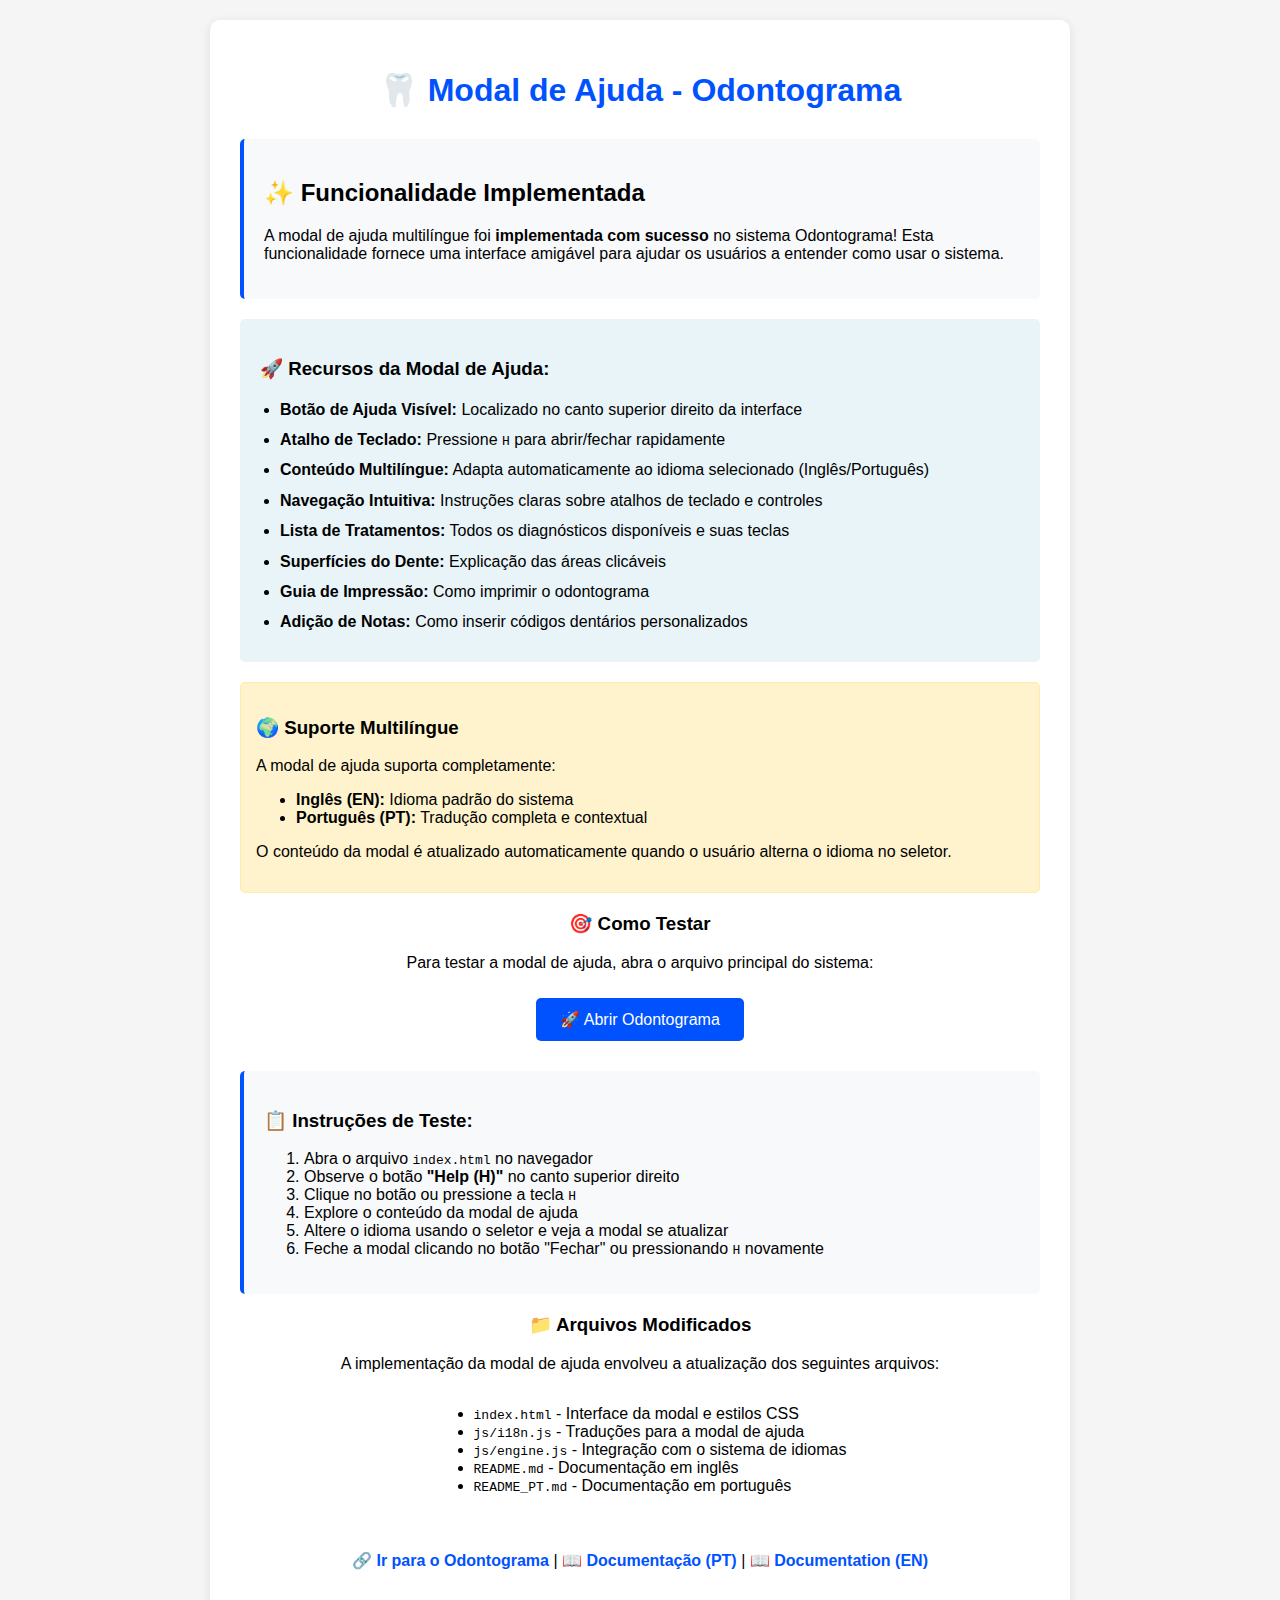
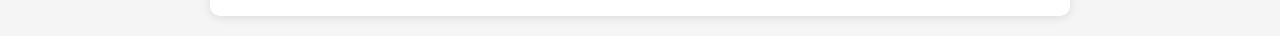
<file: help-modal-demo.html>
<!DOCTYPE html>
<html lang="pt-BR">
<head>
    <meta charset="UTF-8">
    <meta name="viewport" content="width=device-width, initial-scale=1.0">
    <title>Teste da Modal de Ajuda - Odontograma</title>
    <style>
        body {
            font-family: Arial, sans-serif;
            margin: 20px;
            background-color: #f5f5f5;
        }
        
        .container {
            max-width: 800px;
            margin: 0 auto;
            background: white;
            padding: 30px;
            border-radius: 10px;
            box-shadow: 0 2px 10px rgba(0,0,0,0.1);
        }
        
        h1 {
            color: #0052ff;
            text-align: center;
            margin-bottom: 30px;
        }
        
        .demo-button {
            background: #0052ff;
            color: white;
            border: none;
            padding: 12px 24px;
            border-radius: 5px;
            cursor: pointer;
            font-size: 16px;
            margin: 10px;
            transition: background-color 0.3s;
        }
        
        .demo-button:hover {
            background: #0041cc;
        }
        
        .instructions {
            background: #f8f9fa;
            padding: 20px;
            border-radius: 5px;
            margin: 20px 0;
            border-left: 4px solid #0052ff;
        }
        
        .feature-list {
            background: #e8f4f8;
            padding: 20px;
            border-radius: 5px;
            margin: 20px 0;
        }
        
        .feature-list ul {
            margin: 0;
            padding-left: 20px;
        }
        
        .feature-list li {
            margin: 8px 0;
            line-height: 1.4;
        }
        
        .language-info {
            background: #fff3cd;
            padding: 15px;
            border-radius: 5px;
            margin: 20px 0;
            border: 1px solid #ffeaa7;
        }
        
        .center {
            text-align: center;
        }
        
        .link {
            color: #0052ff;
            text-decoration: none;
            font-weight: bold;
        }
        
        .link:hover {
            text-decoration: underline;
        }
    </style>
</head>
<body>
    <div class="container">
        <h1>🦷 Modal de Ajuda - Odontograma</h1>
        
        <div class="instructions">
            <h2>✨ Funcionalidade Implementada</h2>
            <p>A modal de ajuda multilíngue foi <strong>implementada com sucesso</strong> no sistema Odontograma! Esta funcionalidade fornece uma interface amigável para ajudar os usuários a entender como usar o sistema.</p>
        </div>
        
        <div class="feature-list">
            <h3>🚀 Recursos da Modal de Ajuda:</h3>
            <ul>
                <li><strong>Botão de Ajuda Visível:</strong> Localizado no canto superior direito da interface</li>
                <li><strong>Atalho de Teclado:</strong> Pressione <kbd>H</kbd> para abrir/fechar rapidamente</li>
                <li><strong>Conteúdo Multilíngue:</strong> Adapta automaticamente ao idioma selecionado (Inglês/Português)</li>
                <li><strong>Navegação Intuitiva:</strong> Instruções claras sobre atalhos de teclado e controles</li>
                <li><strong>Lista de Tratamentos:</strong> Todos os diagnósticos disponíveis e suas teclas</li>
                <li><strong>Superfícies do Dente:</strong> Explicação das áreas clicáveis</li>
                <li><strong>Guia de Impressão:</strong> Como imprimir o odontograma</li>
                <li><strong>Adição de Notas:</strong> Como inserir códigos dentários personalizados</li>
            </ul>
        </div>
        
        <div class="language-info">
            <h3>🌍 Suporte Multilíngue</h3>
            <p>A modal de ajuda suporta completamente:</p>
            <ul>
                <li><strong>Inglês (EN):</strong> Idioma padrão do sistema</li>
                <li><strong>Português (PT):</strong> Tradução completa e contextual</li>
            </ul>
            <p>O conteúdo da modal é atualizado automaticamente quando o usuário alterna o idioma no seletor.</p>
        </div>
        
        <div class="center">
            <h3>🎯 Como Testar</h3>
            <p>Para testar a modal de ajuda, abra o arquivo principal do sistema:</p>
            <button class="demo-button" onclick="openOdontogram()">🚀 Abrir Odontograma</button>
        </div>
        
        <div class="instructions">
            <h3>📋 Instruções de Teste:</h3>
            <ol>
                <li>Abra o arquivo <code>index.html</code> no navegador</li>
                <li>Observe o botão <strong>"Help (H)"</strong> no canto superior direito</li>
                <li>Clique no botão ou pressione a tecla <kbd>H</kbd></li>
                <li>Explore o conteúdo da modal de ajuda</li>
                <li>Altere o idioma usando o seletor e veja a modal se atualizar</li>
                <li>Feche a modal clicando no botão "Fechar" ou pressionando <kbd>H</kbd> novamente</li>
            </ol>
        </div>
        
        <div class="center">
            <h3>📁 Arquivos Modificados</h3>
            <p>A implementação da modal de ajuda envolveu a atualização dos seguintes arquivos:</p>
            <ul style="text-align: left; display: inline-block;">
                <li><code>index.html</code> - Interface da modal e estilos CSS</li>
                <li><code>js/i18n.js</code> - Traduções para a modal de ajuda</li>
                <li><code>js/engine.js</code> - Integração com o sistema de idiomas</li>
                <li><code>README.md</code> - Documentação em inglês</li>
                <li><code>README_PT.md</code> - Documentação em português</li>
            </ul>
        </div>
        
        <div class="center" style="margin-top: 40px;">
            <p>
                <a href="index.html" class="link">🔗 Ir para o Odontograma</a> |
                <a href="README_PT.md" class="link">📖 Documentação (PT)</a> |
                <a href="README.md" class="link">📖 Documentation (EN)</a>
            </p>
        </div>
    </div>

    <script>
        function openOdontogram() {
            window.open('index.html', '_blank');
        }
    </script>
</body>
</html>
</file>
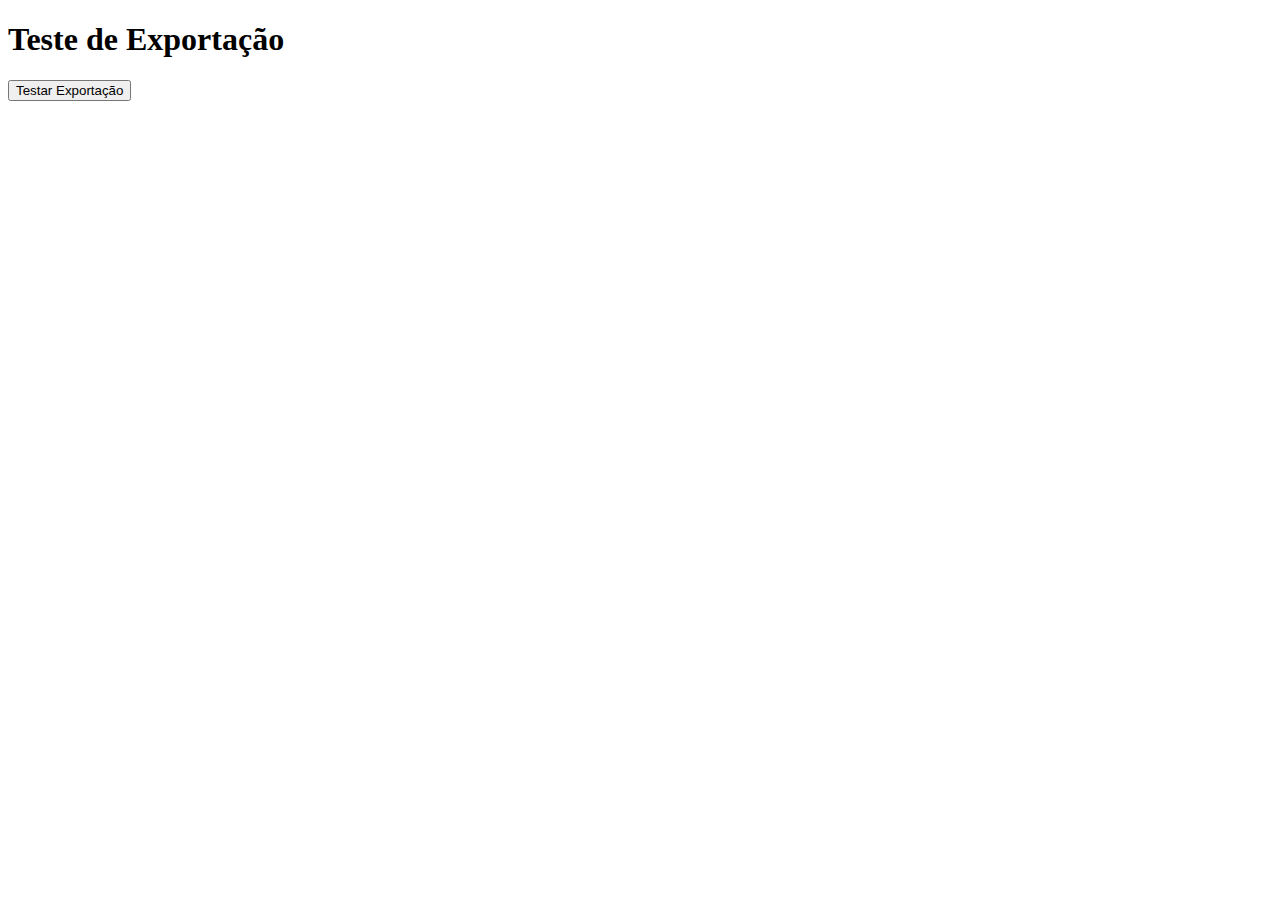
<file: test_export.html>
<!DOCTYPE html>
<html lang="pt-BR">
<head>
    <meta charset="UTF-8">
    <meta name="viewport" content="width=device-width, initial-scale=1.0">
    <title>Teste de Exportação</title>
</head>
<body>
    <h1>Teste de Exportação</h1>
    <button onclick="testExport()">Testar Exportação</button>
    <div id="result"></div>

    <script>
        function testExport() {
            try {
                var testData = {
                    patientName: "Teste",
                    patientId: "123",
                    location: "São Paulo",
                    appointmentNumber: "001",
                    date: "15/01/2025",
                    dentist: "Dr. Teste",
                    observations: "Teste de exportação",
                    specifications: "Teste",
                    teeth: [
                        {
                            id: 11,
                            damages: [1, 5],
                            customText: "CAR",
                            isChild: false
                        }
                    ],
                    exportDate: new Date().toISOString(),
                    version: "2.0"
                };
                
                var jsonString = JSON.stringify(testData, null, 2);
                var filename = 'teste_export.json';
                
                downloadFile(jsonString, filename, 'application/json');
                
                document.getElementById('result').innerHTML = '<p style="color: green;">Exportação realizada com sucesso!</p>';
                
            } catch (error) {
                document.getElementById('result').innerHTML = '<p style="color: red;">Erro na exportação: ' + error.message + '</p>';
            }
        }

        function downloadFile(content, filename, mimeType) {
            var blob = new Blob([content], { type: mimeType });
            var url = URL.createObjectURL(blob);
            
            var a = document.createElement('a');
            a.href = url;
            a.download = filename;
            a.style.display = 'none';
            
            document.body.appendChild(a);
            a.click();
            document.body.removeChild(a);
            
            URL.revokeObjectURL(url);
        }
    </script>
</body>
</html>
</file>
